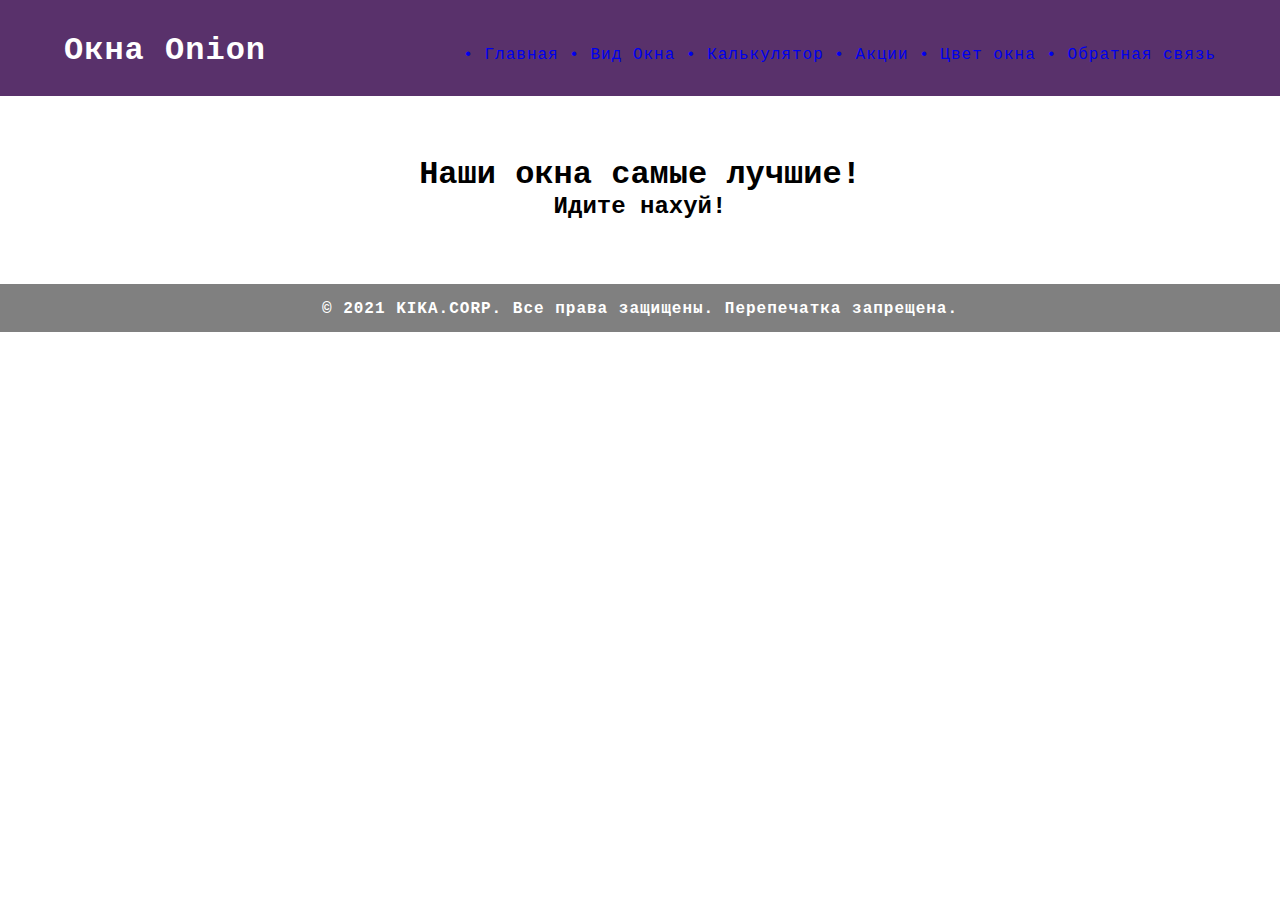
<file: index.html>
<!DOCTYPE html>
<html lang="en">
<head>
    <meta charset="UTF-8">
    <meta http-equiv="X-UA-Compatible" content="IE=edge">
    <meta name="viewport" content="width=device-width, initial-scale=1.0">
    <link rel="stylesheet" href="style.css">

    <title>Окна Onion</title>
    <style>
        header {
            color: #fff;
            text-align: justify;
            letter-spacing: 1px;
            height: 2em;
            padding: 2em 5%;
            background: #59316B; 
        }
    </style>
</head>
<body>
    <header class="load">           
        <h1>Окна Onion</h1>
        <nav> 
            <a href=#>• Главная
            <a href=#>• Вид Окна 
            <a href=#>• Калькулятор 
            <a href=#>• Акции
            <a href=#>• Цвет окна
            <a href=#>• Обратная связь</a>
         </nav>
    </div>
    </header>
    <div class="container"><div class="center"><h1>Наши окна самые лучшие!</h1> <h2>Идите нахуй!</h2></div></div>
    <footer>
        <p><b>© 2021 KIKA.CORP. Все права защищены. Перепечатка запрещена.</b></p>
    </footer>
</body>
</html>
</file>
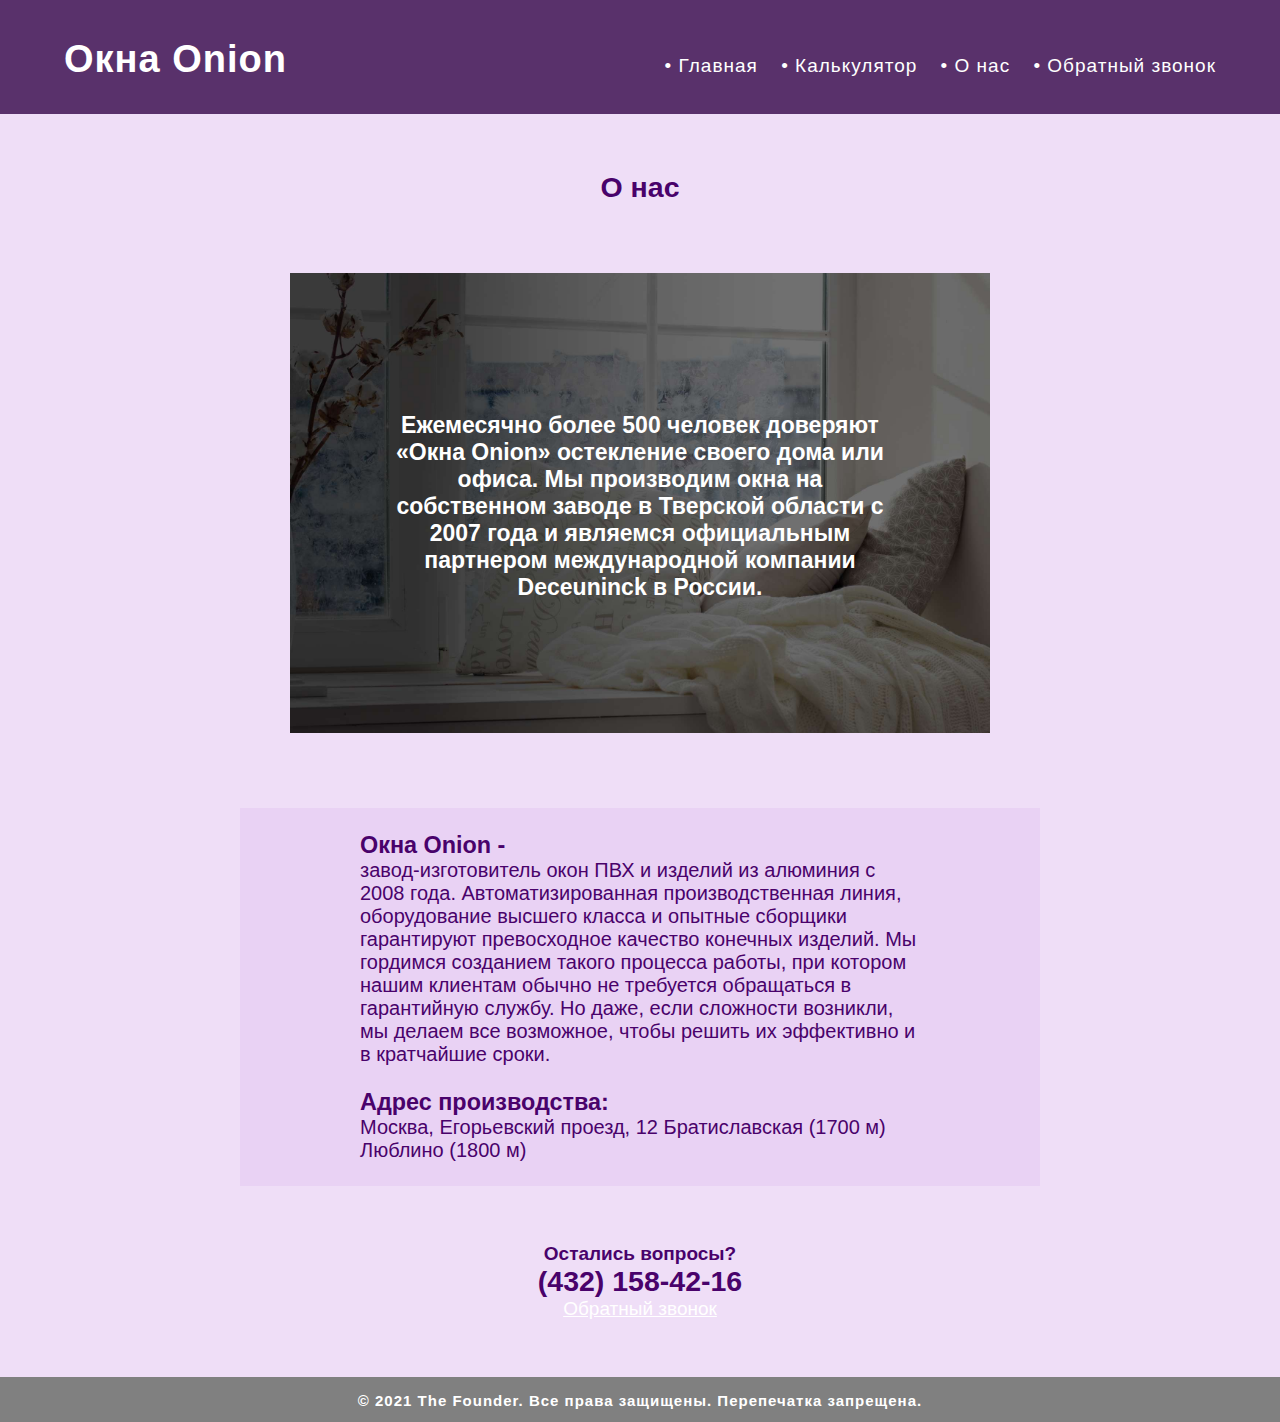
<file: about.html>
<!DOCTYPE html>
<html lang="en">
<head>
    <meta charset="UTF-8">
    <meta http-equiv="X-UA-Compatible" content="IE=edge">
    <meta name="viewport" content="width=device-width, initial-scale=1.0">
    <link rel="stylesheet" href="css/style.css">
    
    <title>Окна Onion</title>
   
    <style>
        header {
            color: #fff;
            text-align: justify;
            letter-spacing: 1px;
            height: 2em;
            padding: 2em 5%;
            background: #59316B; 
        }
      </style>
</head>
<body link="#ffffff">
    
    <header class="load">           
        <h1>Окна Onion</h1>
        <nav> 
            <a href=main.html>• Главная⁣ᅠ 
            <a href=calculator.html>• Калькуляторᅠ 
            <a href="about.html">• О насᅠ 
            <a href="callback.html">• Обратный звонок⁣⁣</a>
        </nav>
    </div>
    </header>
    <div class="page-container">
        <div class="container">
            <h2 >О нас</h2>
        </div>
  
        
            <div class="p-top">
            <div class="container">
                <img src="photos/main.jpg" alt="" style="width: 70%;">
                <div class="centered"><p><b> Ежемесячно более 500 человек доверяют «Окна Onion» остекление своего дома или офиса. Мы производим окна на собственном заводе в Тверской области с 2007 года и являемся официальным партнером международной компании Deceuninck в России. </b> </p>
                </div>
            </div>
        </div>  
        <div class="fo-block fo-block_padding gallery-block">
            <h3> Окна Onion - </h3> завод-изготовитель окон ПВХ и изделий из алюминия с 2008 года.
Автоматизированная производственная линия, оборудование высшего класса и опытные сборщики гарантируют превосходное качество конечных изделий.

Мы гордимся созданием такого процесса работы, при котором нашим клиентам обычно не требуется обращаться в гарантийную службу. Но даже, если сложности возникли, мы делаем все возможное, чтобы решить их эффективно и в кратчайшие сроки.
<br>
<br>
<h3> Адрес производства:</h3> 
Москва, Егорьевский проезд, 12
 Братиславская (1700 м)
 Люблино (1800 м)


        </div>
    </div>
    <div class="container">
        <h4>Остались вопросы?</h4><h2>(432) 158-42-16</h2>
        <a href="callback.html" >Обратный звонок</a>
    </div>
    <footer>
        <p><b>© 2021 The Founder. Все права защищены. Перепечатка запрещена.</b></p>
    </footer>
</body>
</html>
</file>
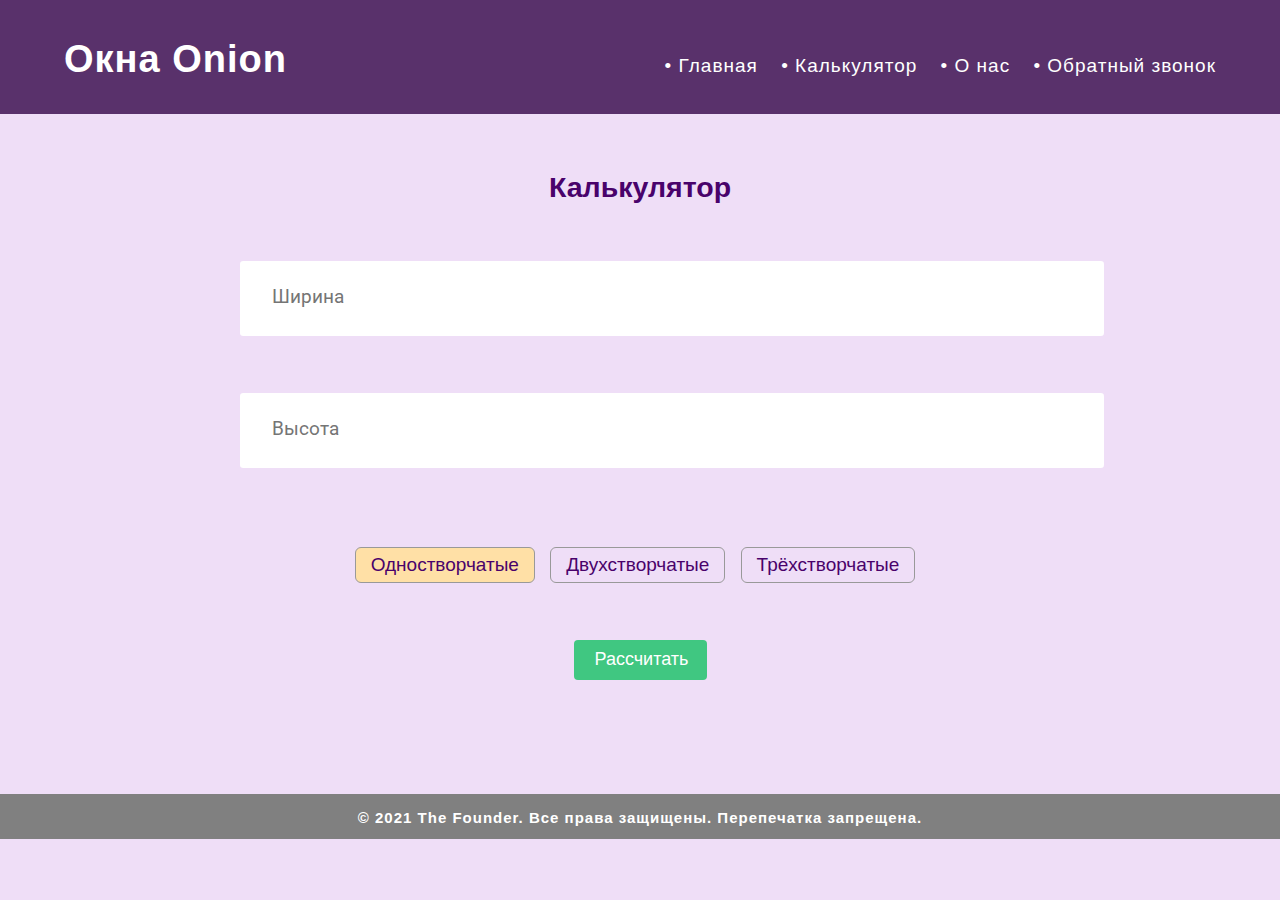
<file: calculator.html>
<!DOCTYPE html>
<html lang="en">
<head>
    <meta charset="UTF-8">
    <meta http-equiv="X-UA-Compatible" content="IE=edge">
    <meta name="viewport" content="width=device-width, initial-scale=1.0">
    <link rel="stylesheet" href="css/style.css">
    <link rel="stylesheet" href="css/input_button.css">
    <link rel="stylesheet" href="css/radio_button.css">
    <title>Окна Onion</title>
    <script>
        function calc ()
        {
            var width  = Number.parseInt(document.getElementsByName("param")[0].value)   
            var height = Number.parseInt(document.getElementsByName("param")[1].value)
            if (isNaN(width) || isNaN(height))
            {
                document.getElementById("answer").textContent = "Вы не ввели числа!"
                return
            }
            else
            {
                var inp = document.getElementsByName('radio');
                for (var i = 0; i < inp.length; i++) {
                    if (inp[i].checked) {
                        var type_of_window = i + 1;
                    }
                }
                answer = (width + height * 1.5) * type_of_window  
                document.getElementById("answer").textContent = (answer + " р.")
            }

        }
    </script>
</head>
<body link="#ffffff">
    <style>
        header {
            color: #fff;
            text-align: justify;
            letter-spacing: 1px;
            height: 2em;
            padding: 2em 5%;
            background: #59316B; 
        }
    </style>
    <header class="load">           
        <h1>Окна Onion</h1>
        <nav> 
            <a href=main.html>• Главная⁣ᅠ 
            <a href=calculator.html>• Калькуляторᅠ 
            <a href="about.html">• О насᅠ 
            <a href="callback.html">• Обратный звонок⁣⁣</a>
        </nav>
    </div>
    </header>
    <div class="page-container">
    <link href="https://fonts.googleapis.com/css?family=Roboto" rel="stylesheet">
    <form action="http://localhost:8080" method="post">
        <div class="container"><h2 style="color: #49026b;">Калькулятор</h2></div>
        <div class="container">
            <div class="form__group">
              <input type="text" class="form__input" name="param" placeholder="Ширина" required="" value=""/ id="1">
              <!-- <label for="name" class="form__label">Full Name</label> -->
            </div>
        </div>
        <div class="container">
            <div class="form__group">
              <input type="text" class="form__input" name="param" placeholder="Высота" required="" value="" id=2/>
              <!-- <label for="name" class="form__label">Full Name</label> -->
            </div>
            
            <br>
        <div class="container">
            <div class="form_radio_btn">
                <input id="radio-1" type="radio" name="radio" value="1" checked>
                <label for="radio-1">Одностворчатые</label>
            </div>
             
            <div class="form_radio_btn">
                <input id="radio-2" type="radio" name="radio" value="2">
                <label for="radio-2">Двухстворчатые</label>
            </div>
             
            <div class="form_radio_btn">
                <input id="radio-3" type="radio" name="radio" value="3">
                <label for="radio-3">Трёхстворчатые</label>
            </div>
             
            
        </div>
        <div class="container"><input type="button" value="Рассчитать" class='button' onclick="calc()"></div>
        </div>
        <div class="container"><P id='answer'>

        </P></div>
        
        <br>
    </form> 
    </div>
    
    <footer>
        <p><b>© 2021 The Founder. Все права защищены. Перепечатка запрещена.</b></p>
    </footer>
</body>
</html>
</file>
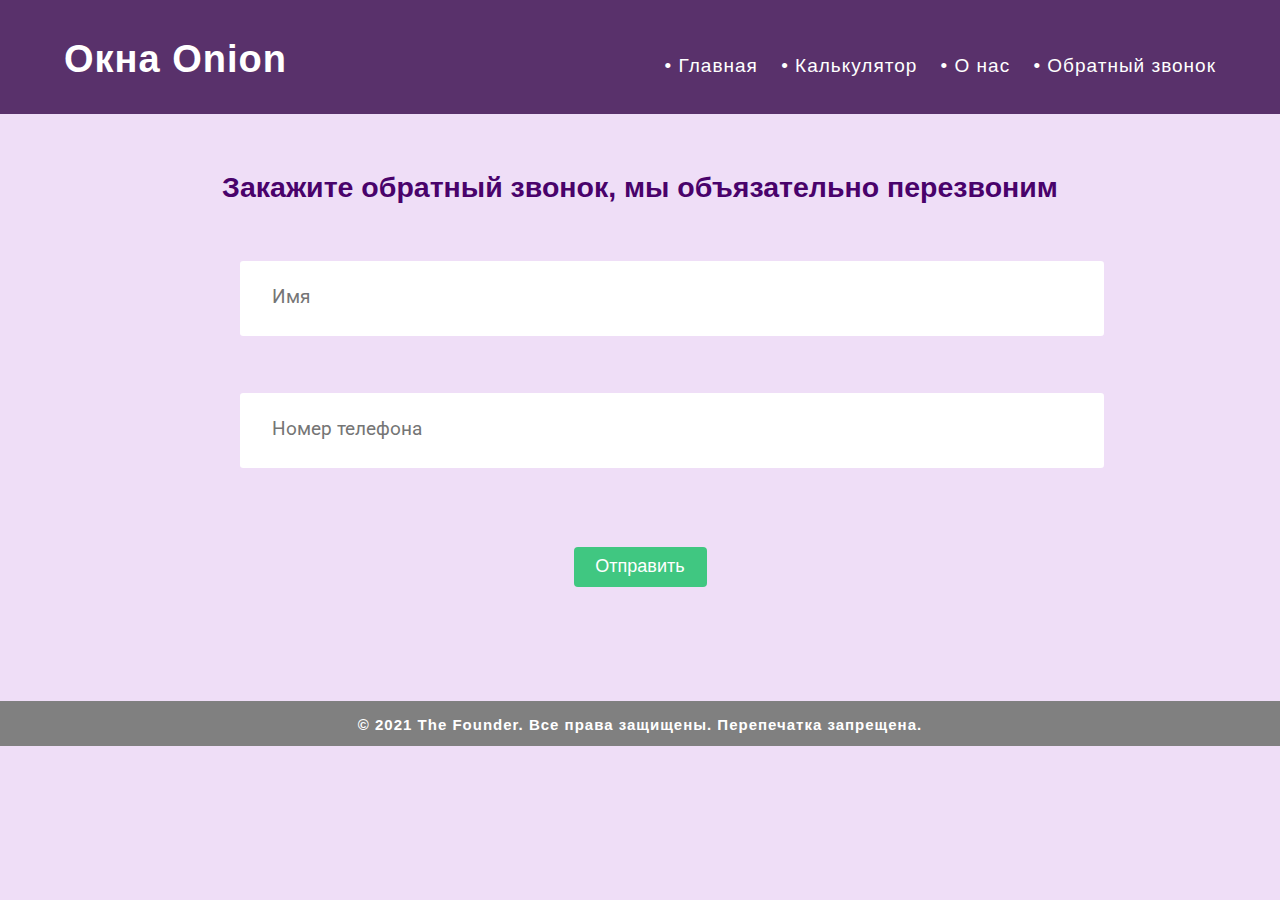
<file: callback.html>
<!DOCTYPE html>
<html lang="en">
<head>
    <meta charset="UTF-8">
    <meta http-equiv="X-UA-Compatible" content="IE=edge">
    <meta name="viewport" content="width=device-width, initial-scale=1.0">
    <link rel="stylesheet" href="css/style.css">
    <link rel="stylesheet" href="css/input_button.css">
    
    <title>Окна Onion</title>
    
</head>
<body link="#ffffff">
    <style>
        header {
            color: #fff;
            text-align: justify;
            letter-spacing: 1px;
            height: 2em;
            padding: 2em 5%;
            background: #59316B; 
        }
    </style>
    <header class="load">           
        <h1>Окна Onion</h1>
        <nav> 
            <a href=main.html>• Главная⁣ᅠ 
            <a href=calculator.html>• Калькуляторᅠ 
            <a href="about.html">• О насᅠ 
            <a href="callback.html">• Обратный звонок⁣⁣</a>
        </nav>
    </div>
    </header>
    <div class="page-container">
    <link href="https://fonts.googleapis.com/css?family=Roboto" rel="stylesheet">
    <form action="http://localhost:8080" method="post">
        <div class="container"><h2 style="color: #49026b;">Закажите обратный звонок, мы объязательно перезвоним</h2></div>
        <div class="container">
            <div class="form__group">
              <input type="text" class="form__input" name="name" placeholder="Имя" required="" />
              <!-- <label for="name" class="form__label">Full Name</label> -->
            </div>
        </div>
        <div class="container">
            <div class="form__group">
              <input type="text" class="form__input" name="number" placeholder="Номер телефона" required="" />
              <!-- <label for="name" class="form__label">Full Name</label> -->
            </div>
            
            <br>
        <div class="container"><input type="submit" value="Отправить" class='button'></div>
        </div>
        <br>
    </form>
    </div>
    
    <footer>
        <p><b>© 2021 The Founder. Все права защищены. Перепечатка запрещена.</b></p>
    </footer>
</body>
</html>
</file>
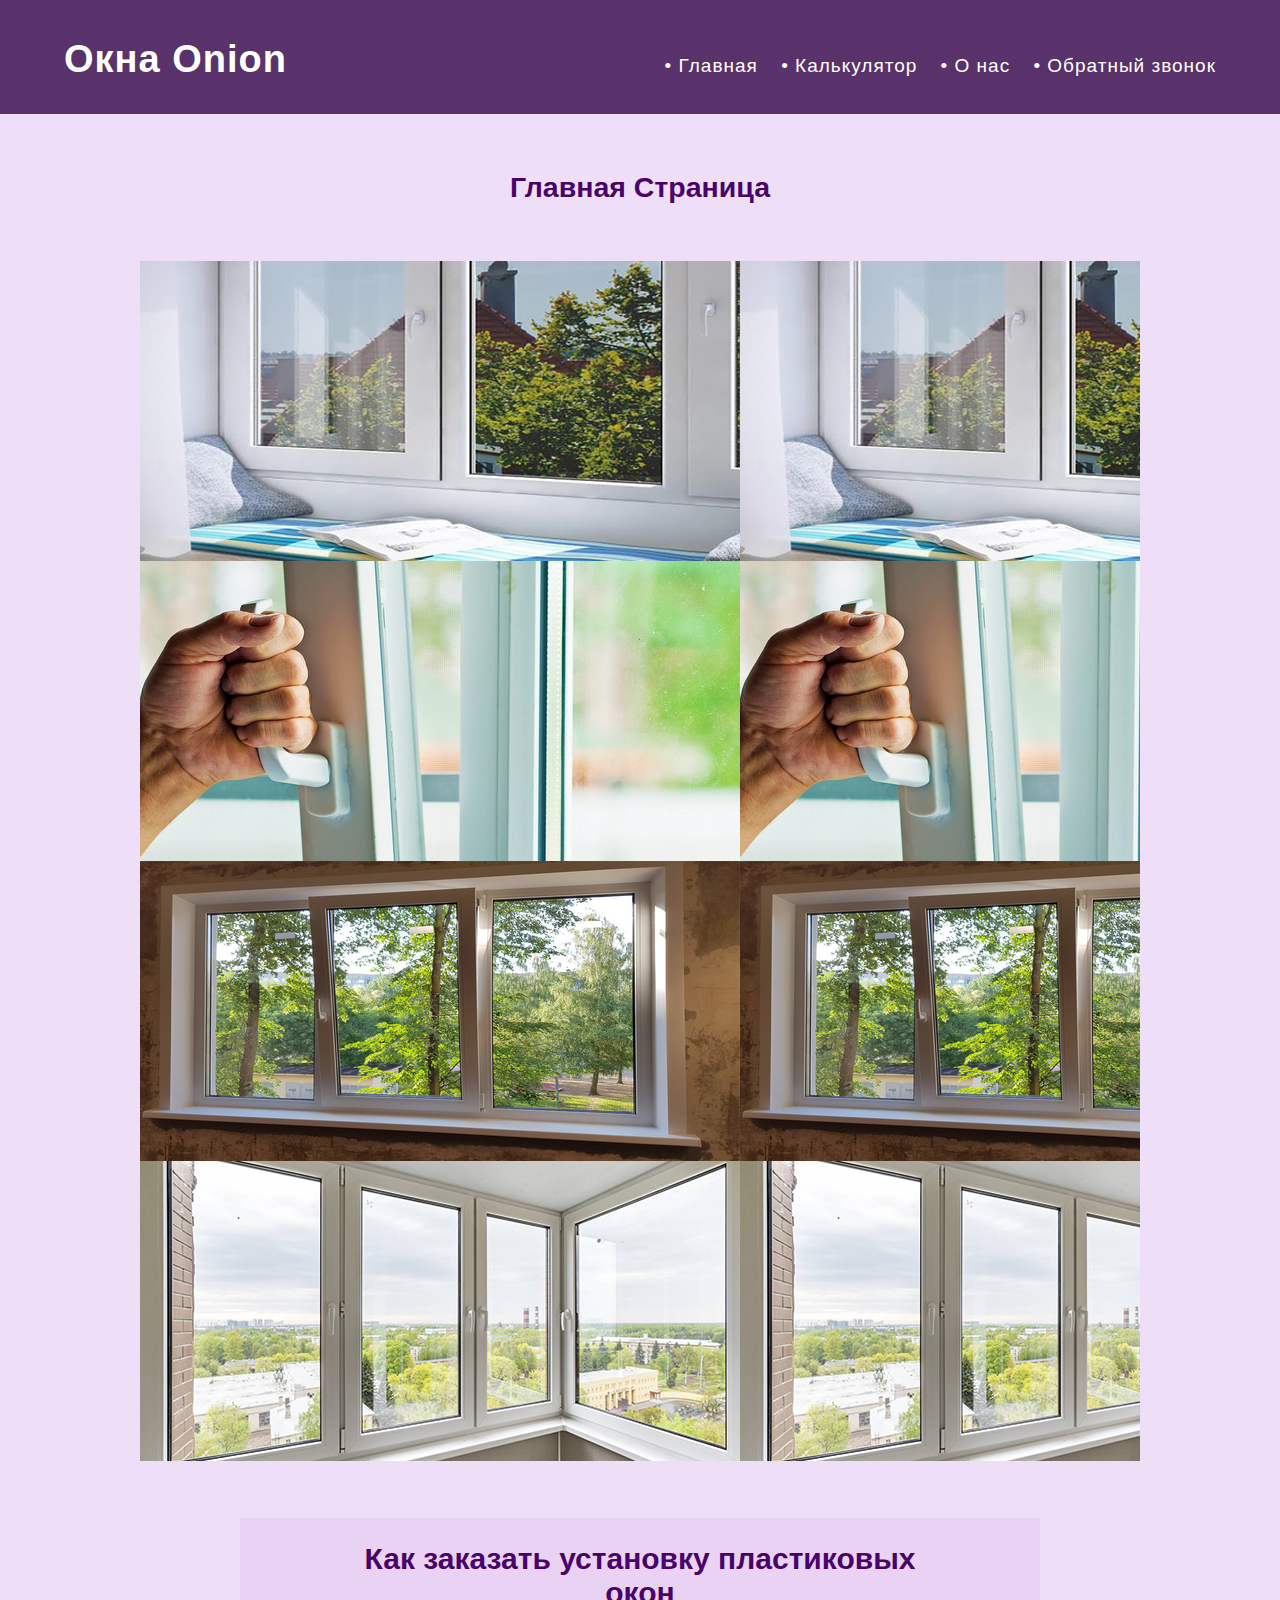
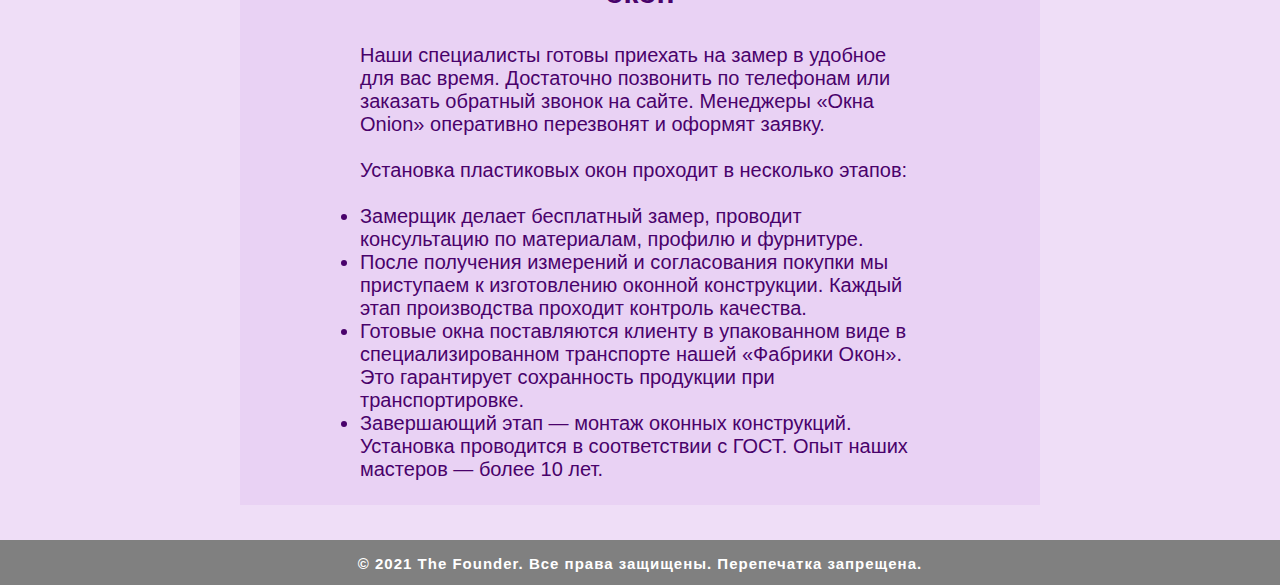
<file: main.html>
<!DOCTYPE html>
<html lang="en">
<head>
    <meta charset="UTF-8">
    <meta http-equiv="X-UA-Compatible" content="IE=edge">
    <meta name="viewport" content="width=device-width, initial-scale=1.0">
    <link rel="stylesheet" href="css/style.css">
    <link rel="stylesheet" href="css/slaider.css">
    <!-- Подключаем CSS слайдера -->
    <link rel="stylesheet" href="https://itchief.ru/examples/libs/simple-adaptive-slider/simple-adaptive-slider.min.css">
    <!-- Подключаем JS слайдера -->
    <script defer src="https://itchief.ru/examples/libs/simple-adaptive-slider/simple-adaptive-slider.min.js"></script>
    <title>Окна Onion</title>
    <script>
        document.addEventListener('DOMContentLoaded', function () {
          // инициализация слайдера
          var slider = new SimpleAdaptiveSlider('.slider', {
            loop: true,
            autoplay: false,
            interval: 5000,
            swipe: true,
          });
        });
    </script>
    <style>
       
        .slider__items {
          counter-reset: slide;
        }
    
        .slider__item {
          counter-increment: slide;
        }
    
        /* .slider__item>div::before {
          content: counter(slide);
          position: absolute;
          top: 10px;
          right: 20px;
          color: #fff;
          font-style: italic;
          font-size: 32px;
          font-weight: bold;
        } */

        header {
            color: #fff;
            text-align: justify;
            letter-spacing: 1px;
            height: 2em;
            padding: 2em 5%;
            background: #59316B; 
        }
      </style>
</head>
<body link="#ffffff">
    
    <header class="load">           
        <h1>Окна Onion</h1>
        <nav> 
          <a href=main.html>• Главная⁣ᅠ 
          <a href=calculator.html>• Калькуляторᅠ 
          <a href="about.html">• О насᅠ 
          <a href="callback.html">• Обратный звонок⁣⁣</a>
      </nav>
    </div>
    </header>
    <div class="page-container">
        <div class="container">
            <h2 >Главная Страница</h2>
        </div>
        <div class="container">
        <div class="slider">
            <div class="slider__wrapper">
              <div class="slider__items">
                <div class="slider__item">
                  <div style="height: 300px; background: url(photos/1.jpg);"></div>
                </div>
                <div class="slider__item">
                  <div style="height: 300px; background: url(photos/2.jpg);"></div>
                </div>
                <div class="slider__item">
                  <div style="height: 300px; background: url(photos/3.jpg);"></div>
                </div>
                <div class="slider__item">
                  <div style="height: 300px; background: url(photos/4.jpg);"></div>
                </div>
              </div>
            </div>
            <a class="slider__control slider__control_prev" href="#" role="button" data-slide="prev"></a>
            <a class="slider__control slider__control_next" href="#" role="button" data-slide="next"></a>
          </div>
        </div>
        
              
        <div class="fo-block fo-block_padding gallery-block">
            <h3><h2><div class="center">Как заказать установку пластиковых окон</div><br></h2></h3>
            Наши специалисты готовы приехать на замер в удобное для вас время. Достаточно позвонить по телефонам или заказать обратный звонок на сайте. Менеджеры «Окна Onion» оперативно перезвонят и оформят заявку.
            <br><br>
            Установка пластиковых окон проходит в несколько этапов:<br><br>
            <ul>
                <li>Замерщик делает бесплатный замер, проводит консультацию по материалам, профилю и фурнитуре.
                <li>После получения измерений и согласования покупки мы приступаем к изготовлению оконной конструкции. Каждый этап производства проходит контроль качества.
                <li>Готовые окна поставляются клиенту в упакованном виде в специализированном транспорте нашей «Фабрики Окон». Это гарантирует сохранность продукции при транспортировке.
                <li>Завершающий этап — монтаж оконных конструкций. Установка проводится в соответствии с ГОСТ. Опыт наших мастеров — более 10 лет.  
            </ul>
        </div>  
    </div>
    <footer>
        <p><b>© 2021 The Founder. Все права защищены. Перепечатка запрещена.</b></p>
    </footer>
</body>
</html>
</file>
<file: style.css>
body {
    margin-top: 0;
    margin-bottom: 0;
    margin: 0;
    font-family: 'Courier New', Courier, monospace;
}


*{
    margin: 0;
    padding: 0;
} 


header {
    color: #fff;
    text-align: justify;
    letter-spacing: 1px;
    height: 2em;
    padding: 2em 5%;
    background: #59316B; 
    
}

header h1,
header nav {
    color: #fff;
    display: inline-block;
}


header h1 {
    color: #fff;
    transition: 0.8s linear;
}


header h1:hover{
    color: rgb(231, 185, 100)
}


header::after {
    content: '';
    display: inline-block;
    width: 100%;
}


header a {
    text-decoration: none;
    transition: 0.8s linear;
}


header a:visited{
    color: white;
}


header a:active{
    color: white;
}


header a:hover{
    color: rgb(231, 185, 100)
}

.container {
    margin-left: 6em;
    margin-right: 6em;
    margin-top: 60px;
    margin-bottom:  4em;
}

.container .center{
    text-align: center;
}

footer {
    color: #fff;
    text-align: center;
    letter-spacing: 1px;
    height: 1em;
    padding: 1em 5%;
    background: gray; 
}
</file>
<file: css/style.css>
body {
    font-size: 19px;
    font-family: sans-serif;
    background-color: #efdef7;
    color: #49026b;
}


*{
    margin: 0;
    padding: 0;
} 


header {
    color: #fff;
    text-align: justify;
    letter-spacing: 1px;
    height: 2em;
    padding: 2em 5%;
    background: #59316B; 
    
}

header h1,
header nav {
    color: #fff;
    display: inline-block;
}


header h1 {
    color: #fff;
    transition: 0.4s linear;
}


header h1:hover{
    color: rgb(231, 185, 100)
}


header::after {
    content: '';
    display: inline-block;
    width: 100%;
}


header a {
    text-decoration: none;
    transition: 0.8s linear;
}


header a:visited{
    color: white;
}


header a:active{
    color: white;
}


header a:hover{

    color: rgb(231, 185, 100)
}

footer {
    color: #fff;
    font-size: 15px;
    text-align: center;
    letter-spacing: 1px;
    height: 1em;
    padding: 1em 5%;
    background: gray;
    margin-top: 35px;
}


.container {
    position: relative;
    text-align: center;
    margin-bottom: 3em;
    margin-top: 3em;

}

.centered {
    position: absolute;
    top: 50%;
    left: 50%;
    transform: translate(-50%, -50%);
}

.p-top {
    font-size: 23px;
    text-align: left;
    color: white;
}

.gallery-block {    
    background: #e9d2f4;
    
}

.page-container {
    width: 100%;
    max-width: 1000px;
    margin: 0 auto;
    color: #49026b;
}

.fo-block {
    padding-left: 12%;
    padding-right: 12%;
    padding-top: 24px;
    padding-bottom: 24px;
    margin: 10%;
    margin-top: 20px;
    margin-bottom: 20px;
    font-size: 20px;
    color: #49026b; 
}

.center {
    text-align: center;
}

a.button7 {
    font-weight: 700;
    color: white;
    text-decoration: none;
    padding: .8em 1em calc(.8em + 3px);
    border-radius: 3px;
    background: rgb(64, 199, 129);
    box-shadow: 0 -3px rgb(53,167,110) inset;
    transition: 0.2s;
}


a.button7:hover {
    background: rgb(53, 167, 110);
}

a.button7:active {
    background: rgb(33,147,90);
    box-shadow: 0 3px rgb(33,147,90) inset;
}

.btn-class{
    display: inline-block;
    border: none;
    color: #fff;
    border-radius: 0;
    -webkit-border-radius: 0;
    -moz-border-radius: 0;
    width: auto;
    height: auto;
    font-size: 21px;
    padding: 6px 40px;
    box-shadow: inset 0 1px 0 0 #21935A,inset 0 -1px 0 0 #e3c852;
    -moz-box-shadow: inset 0 1px 0 0 #21935A,inset 0 -1px 0 0 #e3c852;
    -webkit-box-shadow: inset 0 1px 0 0 #21935A,inset 0 -1px 0 0 #e3c852;
    text-shadow: 0 1px 0 #fff;
    background-color: #35A76E;
   }
   .btn-class:hover, .btn-class:active{
    border: none;
    color: #FFF;
    box-shadow: inset 0 1px 0 0 #fff6ce,inset 0 -1px 0 0 #e3c852,inset 0 0 0 1px #fce88d;
    -moz-box-shadow: inset 0 1px 0 0 #fff6ce,inset 0 -1px 0 0 #e3c852,inset 0 0 0 1px #fce88d;
    -webkit-box-shadow: inset 0 1px 0 0 #fff6ce,inset 0 -1px 0 0 #e3c852,inset 0 0 0 1px #fce88d;
    background-color: #21935A;
   }
   
.button{
    padding: 9px 21px 11px;
    margin: 0;
    cursor: pointer;
    text-align: center;
    color: white;   
    background: 0 0;
    background-image: initial;
    background-position-x: 0px;
    background-position-y: 0px;
    background-size: initial;
    background-attachment: initial;
    background-origin: initial;
    background-clip: initial;
    background-color: #40C781;
    border: 0;
    border-radius: 4px;
    width: 133px;
    font-size: 18px;
    line-height: 20px;
}
</file>
<file: css/input_button.css>
/* *,
*::after,
*::before {
  margin: 0;
  padding: 0;
  box-sizing: inherit;
  font-size: 62,5%;
} */

/* .form__label {
  font-family: 'Roboto', sans-serif;
  font-size: 1.2rem;
  margin-left: 2rem;
  margin-top: 0.7rem;
  display: block;
  transition: all 0.3s;
  transform: translateY(0rem);
} */

.form__input {
    font-family: 'Roboto', sans-serif;
    color: #333;
    font-size: 1.2rem;
    margin-left: 10%;

    padding: 1.5rem 2rem;
    border-radius: 0.2rem;
    background-color: rgb(255, 255, 255);
    border: none;
    width: 80%;
    display: block;
    border-bottom: 0.3rem solid transparent;
    transition:0.5s;
}

.form__input:placeholder-shown + .form__label {
    opacity: 0;
    visibility: hidden;
    -webkit-transform: translateY(-4rem);
    transform: translateY(-4rem);
}
</file>
<file: css/radio_button.css>
.form_radio_btn {
	display: inline-block;
	margin-right: 10px;
}
.form_radio_btn input[type=radio] {
	display: none;
}
.form_radio_btn label {
	display: inline-block;
	cursor: pointer;
	padding: 0px 15px;
	line-height: 34px;
	border: 1px solid #999;
	border-radius: 6px;
	user-select: none;
}
 
/* Checked */
.form_radio_btn input[type=radio]:checked + label {
	background: #ffe0a6;
}
 
/* Hover */
.form_radio_btn label:hover {
	color: #666;
}
 
/* Disabled */
.form_radio_btn input[type=radio]:disabled + label {
	background: #efefef;
	color: #666;
}
</file>
<file: css/slaider.css>
#slider_bl .wrapper{max-width:60em;margin:1em auto;position:relative}#slider_bl input{display:none}#slider_bl .inner{width:500%;line-height:0}#slider_bl article{width:20%;float:left;position:relative}#slider_bl article img{width:100%}#slider_bl .slider-prev-next-control{height:50px;position:absolute;top:50%;width:100%;-webkit-transform:translateY(-50%);-moz-transform:translateY(-50%);-ms-transform:translateY(-50%);-o-transform:translateY(-50%);transform:translateY(-50%)}#slider_bl .slider-prev-next-control label{display:none;width:40px;height:40px;border-radius:50%;background:#fff;opacity:.7}#slider_bl .slider-prev-next-control label:hover{opacity:1}#slider_bl .slider-dot-control{position:absolute;width:100%;bottom:0;text-align:center}#slider_bl .slider-dot-control label{cursor:pointer;border-radius:5px;display:inline-block;width:10px;height:10px;background:#bbb;-webkit-transition:all .3s;-moz-transition:all .3s;transition:all .3s}#slider_bl .slider-dot-control label:hover{background:#ccc;border-color:#777}#slider_bl .info{position:absolute;font-style:italic;line-height:20px;opacity:0;color:#000;text-align:left;-webkit-transition:all 1s ease-out .6s;-moz-transition:all 1s ease-out .6s;transition:all 1s ease-out .6s}#slider_bl .info h3{color:#fcfff4;margin:0 0 5px;font-weight:400;font-size:1.5em;font-style:normal}#slider_bl .info.top-left{top:30px;left:30px}#slider_bl .info.top-right{top:30px;right:30px}#slider_bl .info.bottom-left{bottom:30px;left:30px}#slider_bl .info.bottom-right{bottom:30px;right:30px}#slider_bl .slider-wrapper{width:100%;overflow:hidden;border-radius:5px;box-shadow:1px 1px 4px #666;background:#fff;background:#fcfff4;-webkit-transform:translateZ(0);-moz-transform:translateZ(0);-ms-transform:translateZ(0);-o-transform:translateZ(0);transform:translateZ(0);-webkit-transition:all .5s ease-out;-moz-transition:all .5s ease-out;transition:all .5s ease-out}#slider_bl .slider-wrapper .inner{-webkit-transform:translateZ(0);-moz-transform:translateZ(0);-ms-transform:translateZ(0);-o-transform:translateZ(0);transform:translateZ(0);-webkit-transition:all .8s cubic-bezier(.77,0,.175,1);-moz-transition:all .8s cubic-bezier(.77,0,.175,1);transition:all .8s cubic-bezier(.77,0,.175,1)}#slider_bl #slide1:checked~.slider-prev-next-control label:nth-child(2)::after,#slider_bl #slide1:checked~.slider-prev-next-control label:nth-child(5)::after,#slider_bl #slide2:checked~.slider-prev-next-control label:nth-child(1)::after,#slider_bl #slide2:checked~.slider-prev-next-control label:nth-child(3)::after,#slider_bl #slide3:checked~.slider-prev-next-control label:nth-child(2)::after,#slider_bl #slide3:checked~.slider-prev-next-control label:nth-child(4)::after,#slider_bl #slide4:checked~.slider-prev-next-control label:nth-child(3)::after,#slider_bl #slide4:checked~.slider-prev-next-control label:nth-child(5)::after,#slider_bl #slide5:checked~.slider-prev-next-control label:nth-child(1)::after,#slider_bl #slide5:checked~.slider-prev-next-control label:nth-child(4)::after{font-family:FontAwesome;font-style:normal;font-weight:400;text-decoration:inherit;margin:0;line-height:38px;font-size:3em;display:block;color:#777}#slider_bl #slide1:checked~.slider-prev-next-control label:nth-child(2)::after,#slider_bl #slide2:checked~.slider-prev-next-control label:nth-child(3)::after,#slider_bl #slide3:checked~.slider-prev-next-control label:nth-child(4)::after,#slider_bl #slide4:checked~.slider-prev-next-control label:nth-child(5)::after,#slider_bl #slide5:checked~.slider-prev-next-control label:nth-child(1)::after{content:"\f105";padding-left:15px}#slider_bl #slide1:checked~.slider-prev-next-control label:nth-child(2),#slider_bl #slide2:checked~.slider-prev-next-control label:nth-child(3),#slider_bl #slide3:checked~.slider-prev-next-control label:nth-child(4),#slider_bl #slide4:checked~.slider-prev-next-control label:nth-child(5),#slider_bl #slide5:checked~.slider-prev-next-control label:nth-child(1){display:block;float:right;margin-right:5px}#slider_bl #slide1:checked~.slider-prev-next-control label:nth-child(5),#slider_bl #slide2:checked~.slider-prev-next-control label:nth-child(1),#slider_bl #slide3:checked~.slider-prev-next-control label:nth-child(2),#slider_bl #slide4:checked~.slider-prev-next-control label:nth-child(3),#slider_bl #slide5:checked~.slider-prev-next-control label:nth-child(4){display:block;float:left;margin-left:5px}#slider_bl #slide1:checked~.slider-prev-next-control label:nth-child(5)::after,#slider_bl #slide2:checked~.slider-prev-next-control label:nth-child(1)::after,#slider_bl #slide3:checked~.slider-prev-next-control label:nth-child(2)::after,#slider_bl #slide4:checked~.slider-prev-next-control label:nth-child(3)::after,#slider_bl #slide5:checked~.slider-prev-next-control label:nth-child(4)::after{content:"\f104";padding-left:8px}#slider_bl #slide1:checked~.slider-dot-control label:nth-child(1),#slider_bl #slide2:checked~.slider-dot-control label:nth-child(2),#slider_bl #slide3:checked~.slider-dot-control label:nth-child(3),#slider_bl #slide4:checked~.slider-dot-control label:nth-child(4),#slider_bl #slide5:checked~.slider-dot-control label:nth-child(5){background:#333}#slider_bl #slide1:checked~.slider-wrapper article:nth-child(1) .info,#slider_bl #slide2:checked~.slider-wrapper article:nth-child(2) .info,#slider_bl #slide3:checked~.slider-wrapper article:nth-child(3) .info,#slider_bl #slide4:checked~.slider-wrapper article:nth-child(4) .info,#slider_bl #slide5:checked~.slider-wrapper article:nth-child(5) .info{opacity:1}#slider_bl #slide1:checked~.slider-wrapper .inner{margin-left:0}#slider_bl #slide2:checked~.slider-wrapper .inner{margin-left:-100%}#slider_bl #slide3:checked~.slider-wrapper .inner{margin-left:-200%}#slider_bl #slide4:checked~.slider-wrapper .inner{margin-left:-300%}#slider_bl #slide5:checked~.slider-wrapper .inner{margin-left:-400%}@media only screen and (max-width:850px) and (min-width:450px){#slider_bl .slider-wrapper{border-radius:0}}@media only screen and (max-width:450px){#slider_bl .slider-wrapper{border-radius:0}#slider_bl .slider-wrapper .info{opacity:0}}@media only screen and (min-width:850px){#slider_bl body{padding:0 80px}}
</file>
